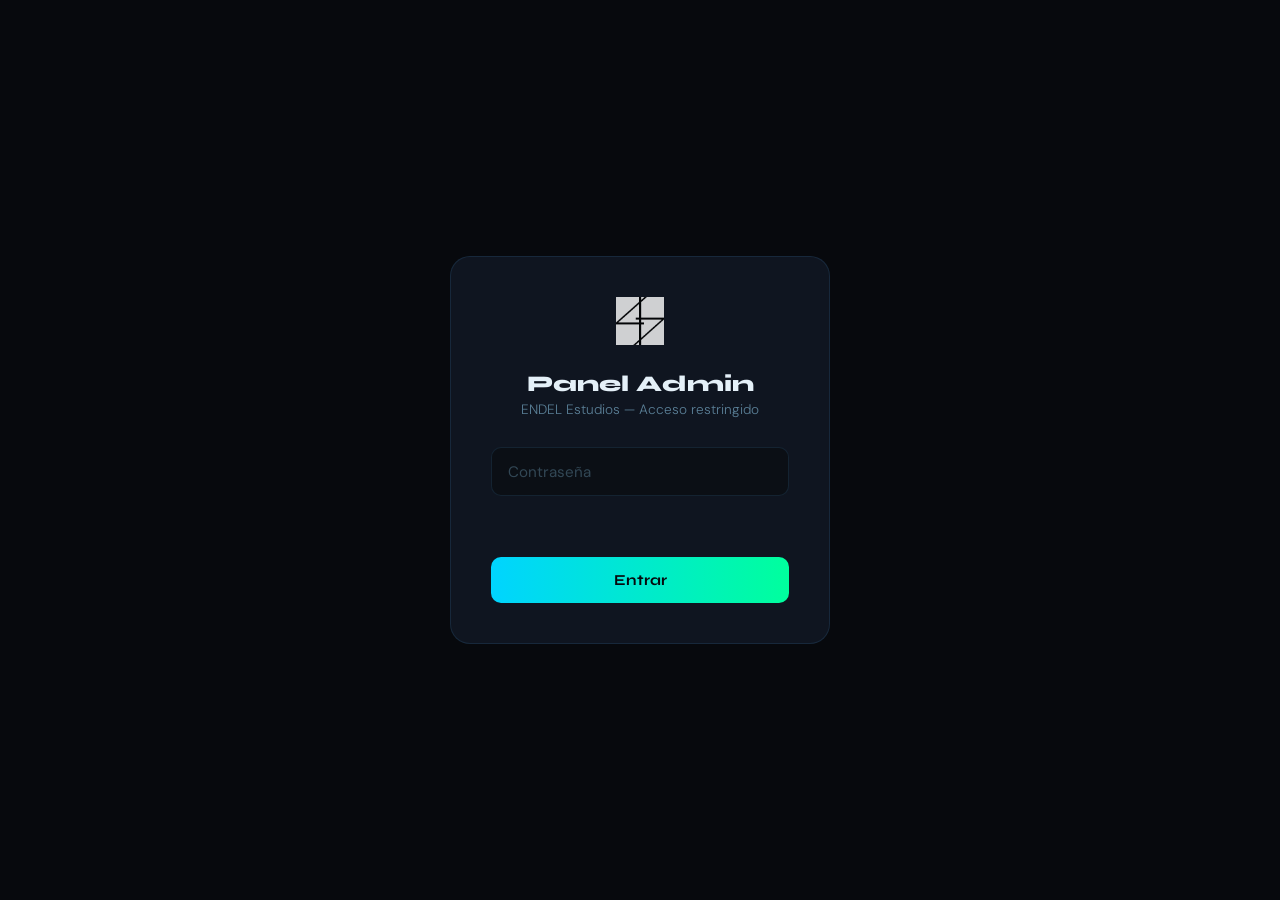
<file: admin.html>
<!DOCTYPE html>
<html lang="es">
<head>
  <meta charset="UTF-8"/>
  <meta name="viewport" content="width=device-width, initial-scale=1.0"/>
  <title>Admin — ENDEL Estudios</title>
  <link rel="icon" href="assets/favicon.ico"/>
  <link href="https://fonts.googleapis.com/css2?family=Syne:wght@400;600;700;800&family=DM+Sans:opsz,wght@9..40,300;9..40,400;9..40,500&display=swap" rel="stylesheet"/>
  <style>
    :root{
      --bg:#07090d;--bg2:#0b0f15;--bg3:#0f1520;--card:#0f1520;
      --border:rgba(80,180,255,.12);--accent:#00d4ff;--acc2:#00ff9d;
      --text:#e4f0f8;--muted:#5a7f96;--r:12px;
      --fd:'Syne',sans-serif;--fb:'DM Sans',sans-serif;
    }
    *,*::before,*::after{box-sizing:border-box;margin:0;padding:0}
    body{background:var(--bg);color:var(--text);font-family:var(--fb);font-weight:300;min-height:100vh}

    /* LOGIN */
    #loginScreen{min-height:100vh;display:flex;align-items:center;justify-content:center;flex-direction:column;padding:2rem}
    .login-card{background:var(--card);border:1px solid var(--border);border-radius:20px;padding:2.5rem;width:100%;max-width:380px;text-align:center}
    .login-card img{width:48px;height:48px;object-fit:contain;filter:invert(1);opacity:.8;margin-bottom:1.2rem}
    .login-card h2{font-family:var(--fd);font-size:1.4rem;font-weight:800;margin-bottom:.3rem}
    .login-card p{color:var(--muted);font-size:.85rem;margin-bottom:1.8rem}
    input{width:100%;background:var(--bg2);border:1px solid var(--border);border-radius:10px;color:var(--text);font-family:var(--fb);font-size:.95rem;padding:.85rem 1rem;outline:none;transition:.25s;margin-bottom:1rem}
    input:focus{border-color:rgba(0,212,255,.4);box-shadow:0 0 0 3px rgba(0,212,255,.08)}
    input::placeholder{color:rgba(90,127,150,.5)}
    .btn{background:linear-gradient(90deg,var(--accent),var(--acc2));color:var(--bg);border:none;border-radius:10px;padding:.85rem 1.5rem;font-family:var(--fd);font-weight:700;font-size:.95rem;cursor:pointer;transition:.25s;width:100%}
    .btn:hover{opacity:.85}
    .btn:disabled{opacity:.5;cursor:not-allowed}
    .btn-sm{padding:.45rem .9rem;font-size:.8rem;width:auto;border-radius:8px}
    .btn-ghost{background:transparent;border:1px solid var(--border);color:var(--muted)}
    .btn-ghost:hover{color:var(--text);border-color:rgba(0,212,255,.3)}
    .btn-danger{background:rgba(255,80,80,.15);border:1px solid rgba(255,80,80,.3);color:#ff5050}
    .btn-danger:hover{background:rgba(255,80,80,.25)}
    .err{color:#ff6b6b;font-size:.82rem;min-height:1.2em;margin-bottom:.5rem}

    /* PANEL */
    #adminPanel{display:none}
    .topbar{display:flex;align-items:center;justify-content:space-between;padding:1rem 2rem;background:var(--bg2);border-bottom:1px solid var(--border);position:sticky;top:0;z-index:10}
    .topbar-logo{display:flex;align-items:center;gap:.7rem;font-family:var(--fd);font-weight:800;font-size:1.1rem}
    .topbar-logo img{width:28px;height:28px;object-fit:contain;filter:invert(1);opacity:.7}
    .topbar-right{display:flex;align-items:center;gap:1rem}
    .total-badge{font-size:.8rem;color:var(--muted)}

    .main{padding:2rem;max-width:1200px;margin:0 auto}
    .section-title{font-family:var(--fd);font-size:1.4rem;font-weight:800;margin-bottom:1.5rem}

    /* TICKETS LIST */
    .tickets-list{display:flex;flex-direction:column;gap:1rem}
    .ticket-card{background:var(--card);border:1px solid var(--border);border-radius:var(--r);overflow:hidden;transition:.25s}
    .ticket-card:hover{border-color:rgba(0,212,255,.2)}
    .tc-header{display:flex;align-items:center;justify-content:space-between;padding:1rem 1.2rem;cursor:pointer;gap:1rem;flex-wrap:wrap}
    .tc-info{display:flex;align-items:center;gap:1rem;flex-wrap:wrap}
    .tc-code{font-family:var(--fd);font-weight:800;font-size:1rem;letter-spacing:.1em;color:var(--accent)}
    .tc-email{font-size:.85rem;color:var(--muted)}
    .tc-fecha{font-size:.75rem;color:var(--muted)}
    .tc-actions{display:flex;gap:.5rem;align-items:center;flex-wrap:wrap}

    .badge{display:inline-flex;align-items:center;padding:.3rem .8rem;border-radius:100px;font-family:var(--fd);font-size:.72rem;font-weight:700;letter-spacing:.06em;white-space:nowrap}
    .badge.pendiente{background:rgba(255,180,0,.12);color:#ffb400;border:1px solid rgba(255,180,0,.3)}
    .badge.en_proceso{background:rgba(0,212,255,.12);color:var(--accent);border:1px solid rgba(0,212,255,.3)}
    .badge.revision{background:rgba(150,100,255,.12);color:#a066ff;border:1px solid rgba(150,100,255,.3)}
    .badge.entregado{background:rgba(0,255,157,.12);color:var(--acc2);border:1px solid rgba(0,255,157,.3)}
    .badge.no_autorizado{background:rgba(255,80,80,.12);color:#ff5050;border:1px solid rgba(255,80,80,.3)}

    /* TICKET DETAIL */
    .tc-detail{display:none;padding:1.2rem;border-top:1px solid var(--border);background:var(--bg2)}
    .tc-detail.open{display:block}
    .detail-grid{display:grid;grid-template-columns:1fr 1fr;gap:1.2rem;margin-bottom:1.2rem}
    .detail-group{display:flex;flex-direction:column;gap:.4rem}
    .detail-label{font-size:.72rem;letter-spacing:.12em;text-transform:uppercase;color:var(--muted)}
    select{width:100%;background:var(--bg);border:1px solid var(--border);border-radius:8px;color:var(--text);font-family:var(--fb);font-size:.9rem;padding:.65rem .9rem;outline:none;cursor:pointer}
    select:focus{border-color:rgba(0,212,255,.4)}
    select option{background:var(--bg)}
    textarea{width:100%;background:var(--bg);border:1px solid var(--border);border-radius:8px;color:var(--text);font-family:var(--fb);font-size:.88rem;padding:.75rem .9rem;outline:none;resize:vertical;min-height:80px;line-height:1.6}
    textarea:focus{border-color:rgba(0,212,255,.4)}
    textarea::placeholder{color:rgba(90,127,150,.5)}
    .inline-input{display:flex;gap:.5rem;align-items:center}
    .inline-input input{margin-bottom:0;flex:1;font-size:.88rem;padding:.65rem .9rem}

    /* FILES */
    .files-section{margin-top:1.2rem;padding-top:1.2rem;border-top:1px solid var(--border)}
    .files-title{font-size:.72rem;letter-spacing:.12em;text-transform:uppercase;color:var(--muted);margin-bottom:.8rem}
    .file-list{display:flex;flex-direction:column;gap:.5rem;margin-bottom:.8rem}
    .file-item{display:flex;align-items:center;justify-content:space-between;background:var(--bg);border:1px solid var(--border);border-radius:8px;padding:.65rem .9rem;gap:.5rem}
    .file-name{font-size:.85rem;word-break:break-all}
    .file-size{font-size:.72rem;color:var(--muted);white-space:nowrap}

    .upload-zone{border:1.5px dashed var(--border);border-radius:8px;padding:1.2rem;text-align:center;cursor:pointer;transition:.25s;font-size:.85rem;color:var(--muted);position:relative}
    .upload-zone:hover{border-color:rgba(0,212,255,.3);background:rgba(0,212,255,.03)}
    .upload-zone input{position:absolute;inset:0;opacity:0;cursor:pointer;width:100%;height:100%}
    .upload-progress{font-size:.8rem;color:var(--accent);margin-top:.5rem;min-height:1.2em}

    .detail-footer{display:flex;gap:.7rem;flex-wrap:wrap;margin-top:1.2rem;padding-top:1.2rem;border-top:1px solid var(--border)}

    .spinner{display:inline-block;width:14px;height:14px;border:2px solid rgba(7,9,13,.4);border-top-color:var(--bg);border-radius:50%;animation:spin .7s linear infinite}
    @keyframes spin{to{transform:rotate(360deg)}}

    .toast{position:fixed;bottom:2rem;right:2rem;background:var(--card);border:1px solid var(--border);border-radius:10px;padding:.8rem 1.2rem;font-size:.85rem;z-index:999;animation:slideIn .3s ease;display:none}
    .toast.show{display:block}
    .toast.ok{border-color:rgba(0,255,157,.3);color:var(--acc2)}
    .toast.fail{border-color:rgba(255,80,80,.3);color:#ff5050}
    @keyframes slideIn{from{opacity:0;transform:translateY(10px)}to{opacity:1;transform:translateY(0)}}

    .empty{text-align:center;padding:4rem 2rem;color:var(--muted)}

    @media(max-width:600px){
      .detail-grid{grid-template-columns:1fr}
      .topbar{padding:.8rem 1rem}
      .main{padding:1rem}
    }
  </style>
</head>
<body>

<!-- LOGIN -->
<div id="loginScreen">
  <div class="login-card">
    <img src="assets/logo.png" alt="ENDEL"/>
    <h2>Panel Admin</h2>
    <p>ENDEL Estudios — Acceso restringido</p>
    <input type="password" id="passInput" placeholder="Contraseña" />
    <p class="err" id="loginErr"></p>
    <button class="btn" id="loginBtn">Entrar</button>
  </div>
</div>

<!-- PANEL -->
<div id="adminPanel">
  <div class="topbar">
    <div class="topbar-logo">
      <img src="assets/logo.png" alt="ENDEL"/>
      Admin Panel
    </div>
    <div class="topbar-right">
      <span class="total-badge" id="totalBadge">— tickets</span>
      <button class="btn btn-sm btn-ghost" id="refreshBtn">↻ Actualizar</button>
      <button class="btn btn-sm btn-ghost" id="logoutBtn">Salir</button>
    </div>
  </div>

  <div class="main">
    <div class="section-title">Tickets</div>
    <div class="tickets-list" id="ticketsList">
      <div class="empty">Cargando...</div>
    </div>
  </div>
</div>

<div class="toast" id="toast"></div>

<script>
  const API = 'https://endel-estudios-api.endel-code.workers.dev';
  let TOKEN = '';

  function toast(msg, ok=true) {
    const t = document.getElementById('toast');
    t.textContent = msg;
    t.className = 'toast show ' + (ok ? 'ok' : 'fail');
    setTimeout(() => t.className = 'toast', 2500);
  }

  // LOGIN
  document.getElementById('loginBtn').addEventListener('click', async () => {
    const pass = document.getElementById('passInput').value;
    const errEl = document.getElementById('loginErr');
    errEl.textContent = '';
    if (!pass) { errEl.textContent = 'Ingresa la contraseña.'; return; }

    const btn = document.getElementById('loginBtn');
    btn.disabled=true; btn.innerHTML='<span class="spinner"></span>';

    try {
      const res = await fetch(API + '/api/admin/tickets', {
        headers: { 'Authorization': 'Bearer ' + pass }
      });
      if (!res.ok) { errEl.textContent = 'Contraseña incorrecta.'; btn.disabled=false; btn.textContent='Entrar'; return; }

      TOKEN = pass;
      document.getElementById('loginScreen').style.display = 'none';
      document.getElementById('adminPanel').style.display = 'block';
      loadTickets();
    } catch(e) {
      errEl.textContent = 'Error de conexion.';
    }
    btn.disabled=false; btn.textContent='Entrar';
  });

  document.getElementById('passInput').addEventListener('keydown', e => {
    if (e.key === 'Enter') document.getElementById('loginBtn').click();
  });

  document.getElementById('logoutBtn').addEventListener('click', () => {
    TOKEN = '';
    document.getElementById('adminPanel').style.display = 'none';
    document.getElementById('loginScreen').style.display = 'flex';
    document.getElementById('passInput').value = '';
  });

  document.getElementById('refreshBtn').addEventListener('click', loadTickets);

  // CARGAR TICKETS
  async function loadTickets() {
    const list = document.getElementById('ticketsList');
    list.innerHTML = '<div class="empty">Cargando...</div>';

    try {
      const res = await fetch(API + '/api/admin/tickets', {
        headers: { 'Authorization': 'Bearer ' + TOKEN }
      });
      const tickets = await res.json();

      document.getElementById('totalBadge').textContent = tickets.length + ' ticket' + (tickets.length !== 1 ? 's' : '');

      if (!tickets.length) { list.innerHTML = '<div class="empty">No hay tickets aún.</div>'; return; }

      list.innerHTML = tickets.map(t => renderTicket(t)).join('');
      attachEvents();
    } catch(e) {
      list.innerHTML = '<div class="empty">Error cargando tickets.</div>';
    }
  }

  function renderTicket(t) {
    const LABELS = {
      pendiente:'Pendiente', en_proceso:'En proceso',
      revision:'En revisión', entregado:'Entregado', no_autorizado:'No autorizado'
    };
    const fecha = new Date(t.fecha).toLocaleDateString('es-MX', {dateStyle:'medium'});
    return `
    <div class="ticket-card" id="tc-${t.code}">
      <div class="tc-header" onclick="toggleDetail('${t.code}')">
        <div class="tc-info">
          <span class="tc-code">${t.code}</span>
          <span class="tc-email">${t.email}</span>
          <span class="tc-fecha">${fecha}</span>
        </div>
        <div class="tc-actions">
          <span class="badge ${t.estado}">${LABELS[t.estado] || t.estado}</span>
        </div>
      </div>
      <div class="tc-detail" id="detail-${t.code}">
        <div class="detail-grid">
          <div class="detail-group">
            <div class="detail-label">Estado</div>
            <select id="estado-${t.code}">
              <option value="pendiente" ${t.estado==='pendiente'?'selected':''}>Pendiente</option>
              <option value="en_proceso" ${t.estado==='en_proceso'?'selected':''}>En proceso</option>
              <option value="revision" ${t.estado==='revision'?'selected':''}>En revisión</option>
              <option value="entregado" ${t.estado==='entregado'?'selected':''}>Entregado</option>
              <option value="no_autorizado" ${t.estado==='no_autorizado'?'selected':''}>No autorizado</option>
            </select>
          </div>
          <div class="detail-group">
            <div class="detail-label">Código de entrega (para el cliente)</div>
            <div class="inline-input">
              <input type="text" id="unlock-${t.code}" value="${t.unlock_code||''}" placeholder="Ej: ENTREGA2025"/>
              <button class="btn btn-sm" onclick="generateUnlock('${t.code}')">Generar</button>
            </div>
          </div>
        </div>
        <div class="detail-grid">
          <div class="detail-group">
            <div class="detail-label">Nota pública (visible para el cliente)</div>
            <textarea id="notapub-${t.code}" placeholder="Ej: Tu proyecto está en revisión de diseño...">${t.nota_publica||''}</textarea>
          </div>
          <div class="detail-group">
            <div class="detail-label">Nota de entrega (se ve al desbloquear)</div>
            <textarea id="notaent-${t.code}" placeholder="Ej: Aquí están los archivos finales. Contraseña del zip: endel2025">${t.nota_entrega||''}</textarea>
          </div>
        </div>

        <div class="files-section">
          <div class="files-title">Archivos del proyecto</div>
          <div class="file-list" id="files-${t.code}">
            <div style="font-size:.82rem;color:var(--muted)">Cargando archivos...</div>
          </div>
          <div class="upload-zone" id="zone-${t.code}">
            <span>⬆ Arrastra archivos aquí o haz clic para seleccionar</span>
            <input type="file" multiple id="fileinput-${t.code}" onchange="uploadFiles('${t.code}')"/>
          </div>
          <div class="upload-progress" id="progress-${t.code}"></div>
        </div>

        <div class="detail-footer">
          <button class="btn btn-sm" onclick="saveTicket('${t.code}')">Guardar cambios</button>
          <button class="btn btn-sm btn-ghost" onclick="loadFiles('${t.code}')">↻ Actualizar archivos</button>
          <button class="btn btn-sm btn-danger" onclick="deleteTicket('${t.code}')">Eliminar ticket</button>
        </div>
      </div>
    </div>`;
  }

  function attachEvents() {
    // Auto-cargar archivos cuando se abra un ticket
  }

  function toggleDetail(code) {
    const detail = document.getElementById('detail-' + code);
    const isOpen = detail.classList.contains('open');
    document.querySelectorAll('.tc-detail').forEach(d => d.classList.remove('open'));
    if (!isOpen) {
      detail.classList.add('open');
      loadFiles(code);
    }
  }

  function generateUnlock(code) {
    const chars = 'ABCDEFGHJKLMNPQRSTUVWXYZ23456789';
    const unlock = Array.from({length:8}, () => chars[Math.floor(Math.random()*chars.length)]).join('');
    document.getElementById('unlock-' + code).value = unlock;
  }

  async function saveTicket(code) {
    const estado     = document.getElementById('estado-' + code).value;
    const nota_publica = document.getElementById('notapub-' + code).value;
    const nota_entrega = document.getElementById('notaent-' + code).value;
    const unlock_code  = document.getElementById('unlock-' + code).value;

    try {
      const res = await fetch(API + '/api/admin/ticket/' + code, {
        method: 'PUT',
        headers: { 'Content-Type':'application/json', 'Authorization':'Bearer '+TOKEN },
        body: JSON.stringify({ estado, nota_publica, nota_entrega, unlock_code })
      });
      if (res.ok) { toast('Guardado correctamente'); loadTickets(); }
      else toast('Error al guardar', false);
    } catch(e) { toast('Error de conexion', false); }
  }

  async function deleteTicket(code) {
    if (!confirm('¿Eliminar el ticket ' + code + '? Esta acción no se puede deshacer.')) return;
    try {
      const res = await fetch(API + '/api/admin/ticket/' + code, {
        method: 'DELETE',
        headers: { 'Authorization':'Bearer '+TOKEN }
      });
      if (res.ok) { toast('Ticket eliminado'); loadTickets(); }
      else toast('Error al eliminar', false);
    } catch(e) { toast('Error de conexion', false); }
  }

  async function loadFiles(code) {
    const container = document.getElementById('files-' + code);
    if (!container) return;

    try {
      const res = await fetch(API + '/api/ticket/desbloquear', {
        method: 'POST',
        headers: { 'Content-Type':'application/json' },
        body: JSON.stringify({ ticket_code: code, unlock_code: '__ADMIN__' })
      });
      // Como admin listamos de otra forma - usamos endpoint especial
      // Por simplicidad listamos via el propio admin
      container.innerHTML = '<div style="font-size:.82rem;color:var(--muted)">Sube archivos arriba.</div>';
    } catch(e) {}
  }

  async function uploadFiles(code) {
    const input = document.getElementById('fileinput-' + code);
    const progress = document.getElementById('progress-' + code);
    const files = input.files;
    if (!files.length) return;

    progress.textContent = 'Subiendo ' + files.length + ' archivo(s)...';

    let ok = 0;
    for (const file of files) {
      try {
        const res = await fetch(API + '/api/admin/upload/' + code + '?filename=' + encodeURIComponent(file.name), {
          method: 'POST',
          headers: { 'Authorization':'Bearer '+TOKEN, 'Content-Type': file.type || 'application/octet-stream' },
          body: file
        });
        if (res.ok) ok++;
      } catch(e) {}
    }

    progress.textContent = ok + '/' + files.length + ' archivos subidos.';
    toast(ok + ' archivo(s) subido(s)');
    input.value = '';
    setTimeout(() => { progress.textContent = ''; }, 3000);
  }
</script>
</body>
</html>
</file>
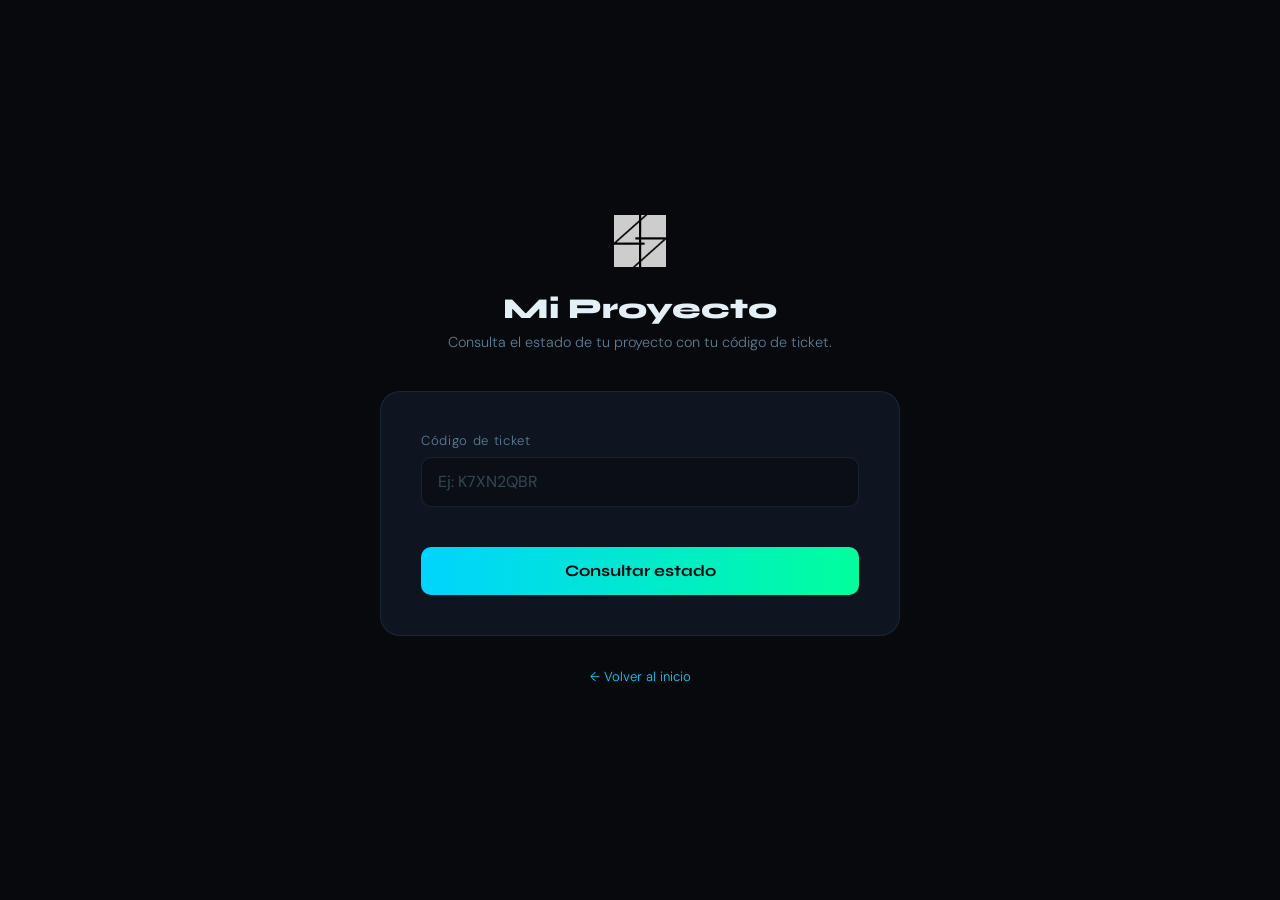
<file: cliente.html>
<!DOCTYPE html>
<html lang="es">
<head>
  <meta charset="UTF-8"/>
  <meta name="viewport" content="width=device-width, initial-scale=1.0"/>
  <title>Mi Proyecto — ENDEL Estudios</title>
  <link rel="icon" type="image/x-icon" href="assets/favicon.ico" />
<link rel="icon" type="image/png" sizes="32x32" href="assets/favicon-32.png" />
<link rel="apple-touch-icon" sizes="180x180" href="assets/favicon-180.png" />
  <link rel="icon" href="assets/favicon.ico"/>
  <link href="https://fonts.googleapis.com/css2?family=Syne:wght@400;600;700;800&family=DM+Sans:opsz,wght@9..40,300;9..40,400;9..40,500&display=swap" rel="stylesheet"/>
  <style>
    :root {
      --bg:#07090d;--bg2:#0b0f15;--card:#0f1520;
      --border:rgba(80,180,255,.12);--accent:#00d4ff;--acc2:#00ff9d;
      --text:#e4f0f8;--muted:#5a7f96;--r:14px;
      --fd:'Syne',sans-serif;--fb:'DM Sans',sans-serif;
    }
    *,*::before,*::after{box-sizing:border-box;margin:0;padding:0}
    body{background:var(--bg);color:var(--text);font-family:var(--fb);font-weight:300;min-height:100vh;display:flex;flex-direction:column;align-items:center;justify-content:center;padding:2rem}
    .logo{width:52px;height:52px;object-fit:contain;filter:invert(1);opacity:.8;margin-bottom:1.5rem}
    h1{font-family:var(--fd);font-size:1.8rem;font-weight:800;margin-bottom:.4rem;text-align:center}
    .sub{color:var(--muted);font-size:.9rem;margin-bottom:2.5rem;text-align:center}
    .card{background:var(--card);border:1px solid var(--border);border-radius:20px;padding:2.5rem;width:100%;max-width:520px}
    label{display:block;font-size:.82rem;color:var(--muted);margin-bottom:.5rem;letter-spacing:.05em}
    input{width:100%;background:var(--bg2);border:1px solid var(--border);border-radius:10px;color:var(--text);font-family:var(--fb);font-size:1rem;padding:.85rem 1rem;outline:none;transition:.25s;margin-bottom:1rem;letter-spacing:.1em;text-transform:uppercase}
    input:focus{border-color:rgba(0,212,255,.4);box-shadow:0 0 0 3px rgba(0,212,255,.08)}
    input::placeholder{text-transform:none;letter-spacing:0;color:rgba(90,127,150,.5)}
    .btn{width:100%;background:linear-gradient(90deg,var(--accent),var(--acc2));color:var(--bg);border:none;border-radius:10px;padding:.9rem;font-family:var(--fd);font-weight:700;font-size:1rem;cursor:pointer;transition:.25s}
    .btn:hover{opacity:.85}
    .btn:disabled{opacity:.5;cursor:not-allowed}
    .err{color:#ff6b6b;font-size:.82rem;margin-top:-.5rem;margin-bottom:1rem;min-height:1.2em}

    /* ESTADO */
    .estado-card{display:none;flex-direction:column;gap:1.5rem}
    .ticket-header{display:flex;align-items:center;justify-content:space-between;flex-wrap:wrap;gap:1rem}
    .ticket-code{font-family:var(--fd);font-size:1.5rem;font-weight:800;letter-spacing:.15em;color:var(--accent)}
    .badge{display:inline-flex;align-items:center;gap:.5rem;padding:.4rem 1rem;border-radius:100px;font-family:var(--fd);font-size:.8rem;font-weight:700;letter-spacing:.06em}
    .badge.pendiente{background:rgba(255,180,0,.12);color:#ffb400;border:1px solid rgba(255,180,0,.3)}
    .badge.en_proceso{background:rgba(0,212,255,.12);color:var(--accent);border:1px solid rgba(0,212,255,.3)}
    .badge.revision{background:rgba(150,100,255,.12);color:#a066ff;border:1px solid rgba(150,100,255,.3)}
    .badge.entregado{background:rgba(0,255,157,.12);color:var(--acc2);border:1px solid rgba(0,255,157,.3)}
    .badge.no_autorizado{background:rgba(255,80,80,.12);color:#ff5050;border:1px solid rgba(255,80,80,.3)}

    .info-row{display:flex;flex-direction:column;gap:.3rem}
    .info-label{font-size:.75rem;letter-spacing:.12em;text-transform:uppercase;color:var(--muted)}
    .info-val{font-size:.95rem}

    .nota-box{background:var(--bg2);border:1px solid var(--border);border-radius:10px;padding:1.2rem;font-size:.9rem;color:var(--text);line-height:1.7}

    /* PASOS */
    .steps{display:flex;gap:0;margin-bottom:1.5rem}
    .step{flex:1;text-align:center;font-size:.75rem;color:var(--muted);padding:.5rem;border-bottom:2px solid var(--border);transition:.3s}
    .step.active{color:var(--accent);border-color:var(--accent)}
    .step.done{color:var(--acc2);border-color:var(--acc2)}

    /* ENTREGA */
    .entrega-section{display:none;flex-direction:column;gap:1rem}
    .file-list{display:flex;flex-direction:column;gap:.7rem}
    .file-item{display:flex;align-items:center;justify-content:space-between;background:var(--bg2);border:1px solid var(--border);border-radius:10px;padding:.9rem 1.1rem;gap:1rem}
    .file-name{font-size:.88rem;word-break:break-all}
    .file-size{font-size:.75rem;color:var(--muted);white-space:nowrap}
    .btn-dl{background:rgba(0,212,255,.1);border:1px solid rgba(0,212,255,.3);color:var(--accent);padding:.4rem .9rem;border-radius:100px;font-size:.8rem;font-family:var(--fd);font-weight:600;cursor:pointer;transition:.25s;white-space:nowrap}
    .btn-dl:hover{background:rgba(0,212,255,.2)}
    .btn-back{background:transparent;border:1px solid var(--border);color:var(--muted);padding:.6rem 1.2rem;border-radius:100px;font-size:.82rem;cursor:pointer;transition:.25s;margin-top:.5rem;width:fit-content}
    .btn-back:hover{color:var(--text)}

    .spinner{display:inline-block;width:16px;height:16px;border:2px solid rgba(7,9,13,.4);border-top-color:var(--bg);border-radius:50%;animation:spin .7s linear infinite}
    @keyframes spin{to{transform:rotate(360deg)}}

    .back-link{margin-top:2rem;font-size:.82rem;color:var(--muted)}
    .back-link a{color:var(--accent);text-decoration:none}
  </style>
</head>
<body>

  <img src="assets/logo.png" alt="ENDEL" class="logo"/>
  <h1>Mi Proyecto</h1>
  <p class="sub">Consulta el estado de tu proyecto con tu código de ticket.</p>

  <!-- BUSCAR TICKET -->
  <div class="card" id="searchCard">
    <label>Código de ticket</label>
    <input type="text" id="ticketInput" placeholder="Ej: K7XN2QBR" maxlength="8"/>
    <p class="err" id="searchErr"></p>
    <button class="btn" id="searchBtn">Consultar estado</button>
  </div>

  <!-- ESTADO DEL PROYECTO -->
  <div class="card" id="estadoCard" style="display:none">
    <div class="steps">
      <div class="step" id="s1">Pendiente</div>
      <div class="step" id="s2">En proceso</div>
      <div class="step" id="s3">Revisión</div>
      <div class="step" id="s4">Entregado</div>
    </div>

    <div class="estado-card" id="estadoContent" style="display:flex">
      <div class="ticket-header">
        <div>
          <div class="info-label">Tu ticket</div>
          <div class="ticket-code" id="displayCode">——</div>
        </div>
        <span class="badge" id="estadoBadge">——</span>
      </div>

      <div class="info-row">
        <div class="info-label">Correo registrado</div>
        <div class="info-val" id="displayEmail">——</div>
      </div>

      <div class="info-row">
        <div class="info-label">Fecha de solicitud</div>
        <div class="info-val" id="displayFecha">——</div>
      </div>

      <div id="notaSection" style="display:none">
        <div class="info-label" style="margin-bottom:.5rem">Nota de ENDEL Estudios</div>
        <div class="nota-box" id="displayNota"></div>
      </div>

      <div id="entregaBtn" style="display:none">
        <div class="info-label" style="margin-bottom:.5rem">Tu proyecto está listo</div>
        <button class="btn" id="btnVerEntrega">Ingresar código de entrega →</button>
      </div>

      <button class="btn-back" id="btnBackSearch">← Buscar otro ticket</button>
    </div>
  </div>

  <!-- DESBLOQUEO -->
  <div class="card" id="unlockCard" style="display:none">
    <label>Código de entrega</label>
    <p class="sub" style="margin-bottom:1rem;text-align:left;font-size:.85rem">ENDEL Estudios te envió este código por correo.</p>
    <input type="text" id="unlockInput" placeholder="Código de entrega"/>
    <p class="err" id="unlockErr"></p>
    <button class="btn" id="unlockBtn">Desbloquear proyecto</button>
    <button class="btn-back" id="btnBackEstado" style="margin-top:.8rem">← Volver</button>
  </div>

  <!-- ENTREGA -->
  <div class="card" id="entregaCard" style="display:none">
    <div class="ticket-header" style="margin-bottom:1.5rem">
      <div>
        <div class="info-label">Proyecto entregado</div>
        <div class="ticket-code" id="entregaCode">——</div>
      </div>
      <span class="badge entregado">✓ Entregado</span>
    </div>

    <div id="entregaNota" style="display:none;margin-bottom:1.5rem">
      <div class="info-label" style="margin-bottom:.5rem">Nota de entrega</div>
      <div class="nota-box" id="entregaNotaText"></div>
    </div>

    <div class="info-label" style="margin-bottom:.8rem">Archivos del proyecto</div>
    <div class="file-list" id="fileList"></div>

    <button class="btn-back" id="btnBackUnlock" style="margin-top:1.2rem">← Volver</button>
  </div>

  <p class="back-link"><a href="https://endel-estudios.pages.dev/">← Volver al inicio</a></p>

<script>
  // REEMPLAZA con la URL de tu Worker desplegado
  const API = 'https://endel-estudios-api.endel-code.workers.dev';
  let currentTicket = null;
  let currentUnlock = null;

  const ESTADOS = {
    pendiente:      { label: 'Pendiente',      step: 1 },
    en_proceso:     { label: 'En proceso',     step: 2 },
    revision:       { label: 'En revisión',    step: 3 },
    entregado:      { label: 'Entregado',      step: 4 },
    no_autorizado:  { label: 'No autorizado',  step: 0 },
  };

  function updateSteps(estado) {
    const steps = [document.getElementById('s1'), document.getElementById('s2'),
                   document.getElementById('s3'), document.getElementById('s4')];
    const info = ESTADOS[estado] || { step: 0 };
    steps.forEach((s, i) => {
      s.className = 'step';
      if (i + 1 < info.step) s.classList.add('done');
      if (i + 1 === info.step) s.classList.add('active');
    });
  }

  function show(id) {
    ['searchCard','estadoCard','unlockCard','entregaCard'].forEach(c => {
      document.getElementById(c).style.display = 'none';
    });
    document.getElementById(id).style.display = 'block';
  }

  // BUSCAR TICKET
  document.getElementById('searchBtn').addEventListener('click', async () => {
    const code = document.getElementById('ticketInput').value.trim().toUpperCase();
    const errEl = document.getElementById('searchErr');
    errEl.textContent = '';
    if (!code) { errEl.textContent = 'Ingresa tu código de ticket.'; return; }

    const btn = document.getElementById('searchBtn');
    btn.disabled = true;
    btn.innerHTML = '<span class="spinner"></span>';

    try {
      const res = await fetch(API + '/api/ticket/' + code);
      const data = await res.json();
      if (!res.ok) { errEl.textContent = data.error || 'Ticket no encontrado.'; btn.disabled=false; btn.textContent='Consultar estado'; return; }

      currentTicket = data;
      document.getElementById('displayCode').textContent = data.code;
      document.getElementById('displayEmail').textContent = data.email;
      document.getElementById('displayFecha').textContent = new Date(data.fecha).toLocaleDateString('es-MX', {dateStyle:'long'});

      const badge = document.getElementById('estadoBadge');
      const info = ESTADOS[data.estado] || { label: data.estado };
      badge.textContent = info.label;
      badge.className = 'badge ' + data.estado;

      updateSteps(data.estado);

      const notaSec = document.getElementById('notaSection');
      if (data.nota_publica) { notaSec.style.display='block'; document.getElementById('displayNota').textContent = data.nota_publica; }
      else { notaSec.style.display='none'; }

      const entregaBtn = document.getElementById('entregaBtn');
      entregaBtn.style.display = data.tiene_entrega ? 'block' : 'none';

      show('estadoCard');
    } catch(e) {
      errEl.textContent = 'Error de conexion. Intenta de nuevo.';
    }
    btn.disabled=false; btn.textContent='Consultar estado';
  });

  document.getElementById('ticketInput').addEventListener('keydown', e => {
    if (e.key === 'Enter') document.getElementById('searchBtn').click();
  });

  // VER ENTREGA
  document.getElementById('btnVerEntrega').addEventListener('click', () => {
    show('unlockCard');
  });

  // DESBLOQUEAR
  document.getElementById('unlockBtn').addEventListener('click', async () => {
    const unlock = document.getElementById('unlockInput').value.trim();
    const errEl = document.getElementById('unlockErr');
    errEl.textContent = '';
    if (!unlock) { errEl.textContent = 'Ingresa el código de entrega.'; return; }

    const btn = document.getElementById('unlockBtn');
    btn.disabled=true; btn.innerHTML='<span class="spinner"></span>';

    try {
      const res = await fetch(API + '/api/ticket/desbloquear', {
        method: 'POST',
        headers: { 'Content-Type': 'application/json' },
        body: JSON.stringify({ ticket_code: currentTicket.code, unlock_code: unlock })
      });
      const data = await res.json();
      if (!res.ok) { errEl.textContent = data.error || 'Código incorrecto.'; btn.disabled=false; btn.textContent='Desbloquear proyecto'; return; }

      currentUnlock = unlock;
      document.getElementById('entregaCode').textContent = currentTicket.code;

      if (data.nota_entrega) {
        document.getElementById('entregaNota').style.display='block';
        document.getElementById('entregaNotaText').textContent = data.nota_entrega;
      }

      const fileList = document.getElementById('fileList');
      fileList.innerHTML = '';
      if (data.archivos && data.archivos.length > 0) {
        data.archivos.forEach(f => {
          const size = f.size ? (f.size / 1024).toFixed(1) + ' KB' : '';
          fileList.innerHTML += `
            <div class="file-item">
              <div>
                <div class="file-name">${f.nombre}</div>
                <div class="file-size">${size}</div>
              </div>
              <button class="btn-dl" onclick="descargar('${f.key}')">Descargar</button>
            </div>`;
        });
      } else {
        fileList.innerHTML = '<p style="color:var(--muted);font-size:.88rem">No hay archivos disponibles aún.</p>';
      }

      show('entregaCard');
    } catch(e) {
      errEl.textContent = 'Error de conexion.';
    }
    btn.disabled=false; btn.textContent='Desbloquear proyecto';
  });

  function descargar(key) {
    window.open(API + '/api/archivo/' + encodeURIComponent(key) + '?unlock=' + currentUnlock);
  }

  document.getElementById('btnBackSearch').addEventListener('click', () => show('searchCard'));
  document.getElementById('btnBackEstado').addEventListener('click', () => show('estadoCard'));
  document.getElementById('btnBackUnlock').addEventListener('click', () => show('unlockCard'));
</script>
</body>
</html>
</file>
